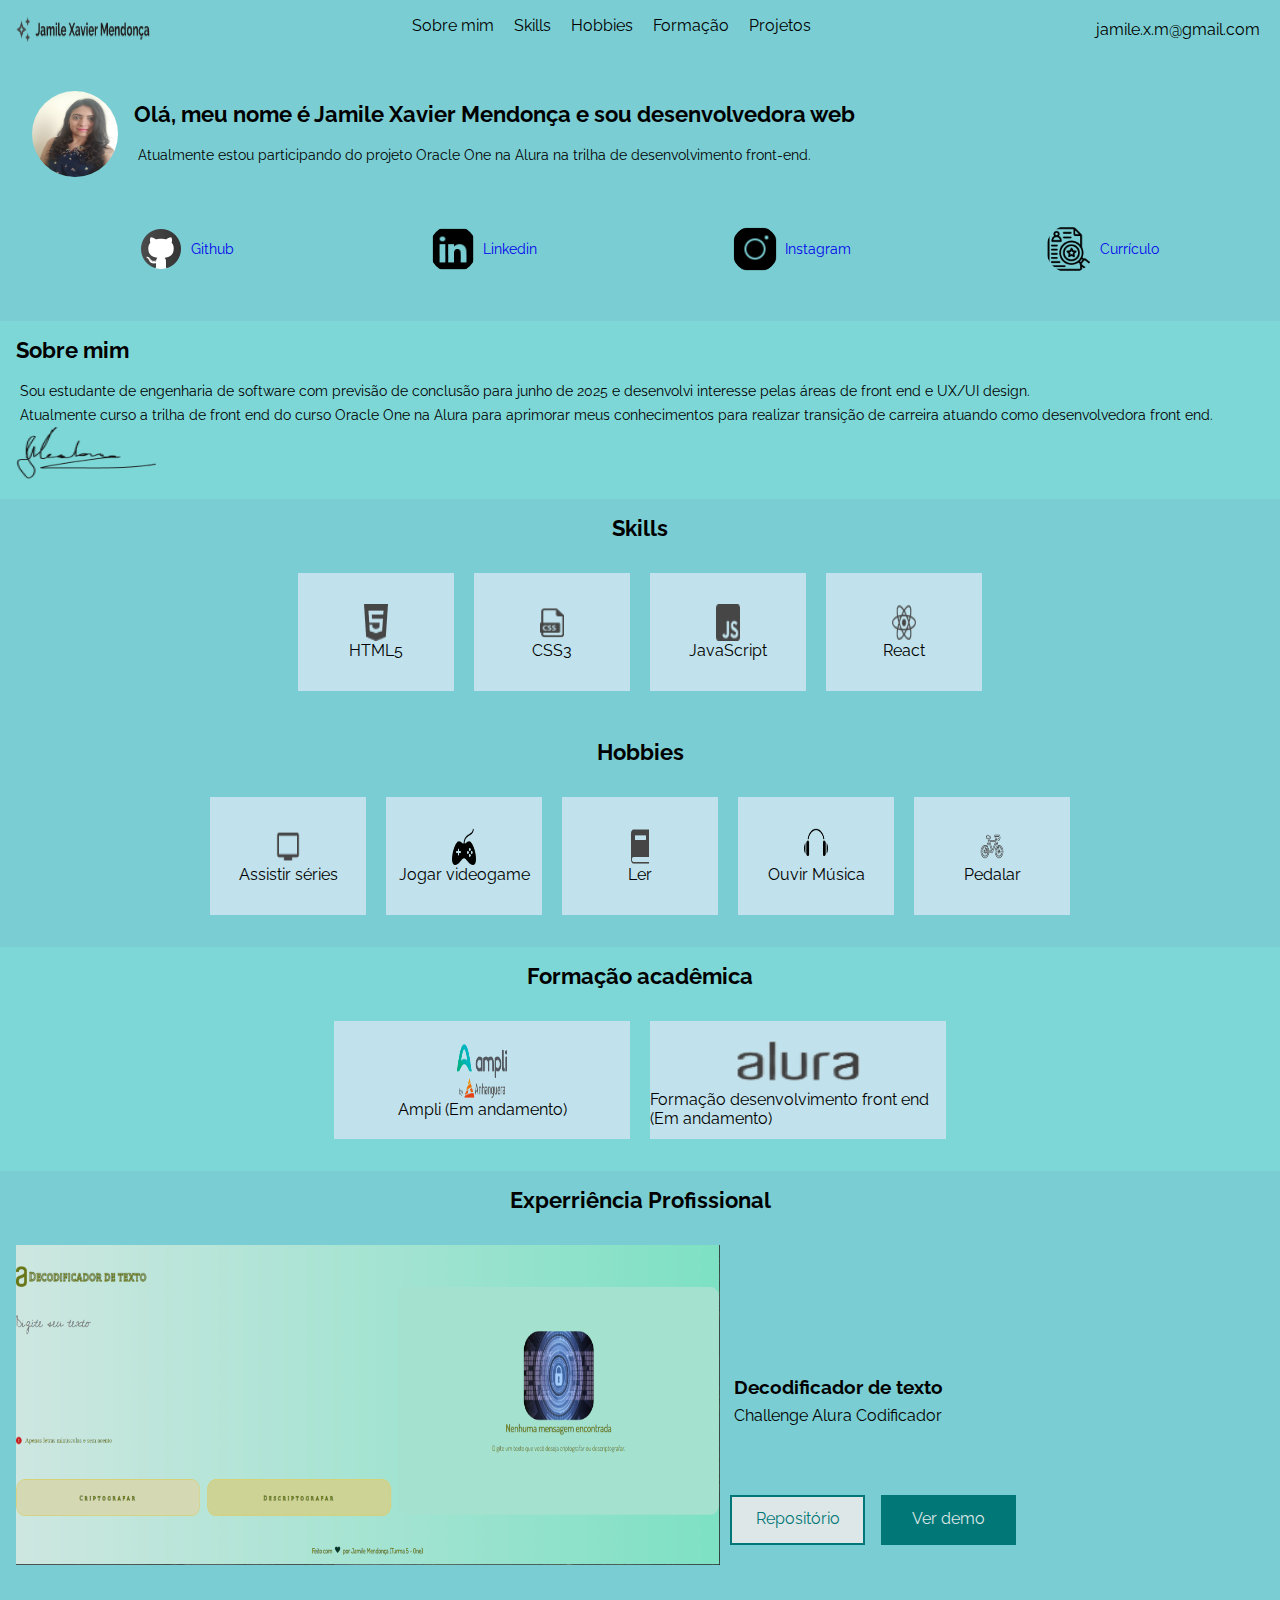
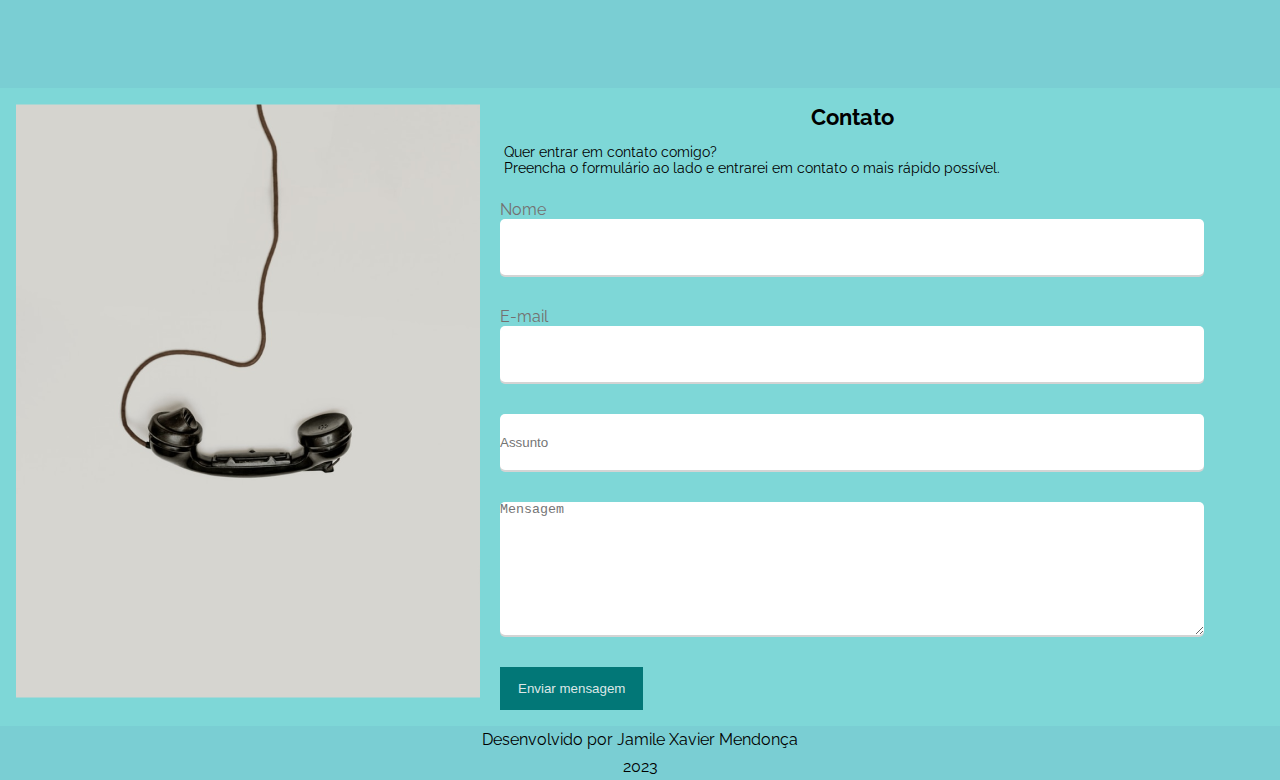
<file: index.html>
<!DOCTYPE html>
<html lang="en">
  <head>
    <meta charset="UTF-8" />
    <meta name="viewport" content="width=device-width, initial-scale=1.0" />
    <title>Jamile Xavier Mendonça - Portfólio</title>
    <link rel="preconnect" href="https://fonts.googleapis.com" />
    <link rel="preconnect" href="https://fonts.gstatic.com" crossorigin />
    <link
      href="https://fonts.googleapis.com/css2?family=Raleway:wght@400;700&display=swap"
      rel="stylesheet"
    />
    <link rel="stylesheet" href="./assets/css/style.css" />
    <link rel="stylesheet" href="./assets/css/header/header.css" />
    <link rel="stylesheet" href="./assets/css/profile/profile.css" />
    <link rel="stylesheet" href="./assets/css/social-media/social-media.css" />
    <link rel="stylesheet" href="./assets/css/about/about.css" />
    <link rel="stylesheet" href="./assets/css/skills/skills.css" />
    <link rel="stylesheet" href="./assets/css/hobbies/hobbies.css" />
    <link
      rel="stylesheet"
      href="./assets/css/academic-formation/academic-formation.css"
    />
    <link
      rel="stylesheet"
      href="./assets/css/profissional-experience/profissional-experience.css"
    />
    <link rel="stylesheet" href="./assets/css/contact/contact.css" />
    <link rel="stylesheet" href="./assets/css/footer/footer.css" />
  </head>
  <body>
    <header>
      <img src="./assets/images/logo.png" alt="Logomarca do portfólio" />
      <nav>
        <ul>
          <li><a href="">Sobre mim</a></li>
          <li><a href="">Skills</a></li>
          <li><a href="">Hobbies</a></li>
          <li><a href="">Formação</a></li>
          <li><a href="">Projetos</a></li>
        </ul>
      </nav>
      <p>jamile.x.m@gmail.com</p>
    </header>
    <main>
      <section class="profile">
        <div class="introduction">
          <img
            src="./assets/images/Foto-perfil.jpeg"
            alt="Foto de perfil Jamile"
          />
          <div class="introduction__text">
            <h1>
              Olá, meu nome é Jamile Xavier Mendonça e sou desenvolvedora web
            </h1>
            <p>
              Atualmente estou participando do projeto Oracle One na Alura na
              trilha de desenvolvimento front-end.
            </p>
          </div>
        </div>
        <section class="social__media">
          <div class="github">
            <img src="./assets/images/github.png" alt="imagem github" /><a
              href="https://github.com/jamile-mendonca"
              >Github</a
            >
          </div>
          <div class="linkedin">
            <img src="./assets/images/linkedin.png" alt="imagem linkedin" /><a
              href="https://www.linkedin.com/in/jamile-mendonca/"
              >Linkedin</a
            >
          </div>
          <div class="instagram">
            <img src="./assets/images/instagram.png" alt="imagem instagram" /><a
              href="https://www.instagram.com/jamile.mendonca/"
              >Instagram</a
            >
          </div>
          <div class="curriculum">
            <img src="./assets/images/resume.png" alt="imagem currículo" /><a
              href="./curriculo.html"
              >Currículo</a
            >
          </div>
        </section>
      </section>
      <section class="about">
        <h2>Sobre mim</h2>
        <p>
          Sou estudante de engenharia de software com previsão de conclusão para
          junho de 2025 e desenvolvi interesse pelas áreas de front end e UX/UI
          design.
        </p>
        <p>
          Atualmente curso a trilha de front end do curso Oracle One na Alura
          para aprimorar meus conhecimentos para realizar transição de carreira
          atuando como desenvolvedora front end.
        </p>
        <img
          src="./assets/images/signature.png"
          alt="Imagem de uma assinatura"
        />
      </section>
      <section class="skills">
        <h2>Skills</h2>
        <div class="languages">
          <figure>
            <img src="./assets/images/html.png" alt="símbolo html" />
            <figcaption>HTML5</figcaption>
          </figure>
          <figure>
            <img src="./assets/images/css.png" alt="símbolo css" />
            <figcaption>CSS3</figcaption>
          </figure>
          <figure>
            <img
              src="./assets/images/javascript.png"
              alt="símbolo JavaScript"
            />
            <figcaption>JavaScript</figcaption>
          </figure>
          <figure>
            <img src="./assets/images/react.png" alt="símbolo react" />
            <figcaption>React</figcaption>
          </figure>
        </div>
      </section>
      <section class="hobbies">
        <h2>Hobbies</h2>
        <div class="hobbies__activies">
          <figure>
            <img src="./assets/images/series.png" alt="imagem televisão" />
            <figcaption>Assistir séries</figcaption>
          </figure>
          <figure>
            <img
              src="./assets/images/videogame.png"
              alt="imagem manete de videogame"
            />
            <figcaption>Jogar videogame</figcaption>
          </figure>
          <figure>
            <img src="./assets/images/livro.png" alt="imagem livro" />
            <figcaption>Ler</figcaption>
          </figure>
          <figure>
            <img src="./assets/images/musica.png" alt="imagem fone de ouvido" />
            <figcaption>Ouvir Música</figcaption>
          </figure>
          <figure>
            <img src="./assets/images/bicicleta.png" alt="imagem bicicleta" />
            <figcaption>Pedalar</figcaption>
          </figure>
        </div>
      </section>
      <section class="academic__education">
        <h2>Formação acadêmica</h2>
        <div class="academic__education--school">
          <figure>
            <img src="./assets/images/ampli.png" alt="Logomarca Ampli" />
            <figcaption>Ampli (Em andamento)</figcaption>
          </figure>
          <figure>
            <img src="./assets/images/alura.png" alt="Logomarca Alura" />
            <figcaption>
              Formação desenvolvimento front end (Em andamento)
            </figcaption>
          </figure>
        </div>
      </section>
      <section class="professional__experience">
        <h2>Experriência Profissional</h2>
        <div class="decodificador">
          <div class="decodificador__image">
            <img
              src="./assets/images/decodificador.png"
              alt="Imagem do projeto decodificador de texto"
            />
          </div>
          <div class="decodificador__text__button">
            <h3>Decodificador de texto</h3>
            <p>Challenge Alura Codificador</p>
            <div class="decodificador__button">
              <a
                href="https://github.com/jamile-mendonca/Challenge-Decodificador-Alura"
                class="repository"
                >Repositório</a
              >
              <a
                href="https://jamile-mendonca.github.io/Challenge-Decodificador-Alura/"
                class="demonstration"
                >Ver demo</a
              >
            </div>
          </div>
        </div>
      </section>
      <section class="contact">
        <div class="img__phone">
          <img
            src="./assets/images/telefone.png"
            alt="Imagem de um telefone fixo"
          />
        </div>
        <div class="form__contact">
          <h2>Contato</h2>
          <p>
            Quer entrar em contato comigo?<br />
            Preencha o formulário ao lado e entrarei em contato o mais rápido
            possível.
          </p>
          <form>
            <label for="name">Nome</label>
            <input type="text" id="name" />
            <label for="email">E-mail</label>
            <input type="email" id="email" />

            <input type="text" id="subject" placeholder="Assunto" />

            <textarea
              name="message"
              id="message"
              cols="30"
              rows="10"
              placeholder="Mensagem"
            ></textarea>
          </form>
          <button type="submit">Enviar mensagem</button>
        </div>
      </section>
    </main>
    <footer>
      <p>Desenvolvido por Jamile Xavier Mendonça</p>
      <p>2023</p>
    </footer>
  </body>
</html>
</file>
<file: assets/css/style.css>
* {
  margin: 0;
  padding: 0;
  box-sizing: border-box;
}

:root {
  font-size: 62.5%;
  --color-primary: #7aced3;
  --color-secondary: #7ed7d7;
  --font-size-h2: 2.2rem;
  --font-size-p: 1.4rem;
}

body {
  background-color: var(--color-primary);
  font-family: "Raleway", sans-serif;
  font-size: 1.6rem;
}
</file>
<file: assets/css/header/header.css>
header {
  display: flex;
  justify-content: space-between;
  padding: 1.6rem;
}

header img {
  width: 13.4rem;
}

nav {
  display: none;
}

@media (min-width: 1024px) {
  header nav {
    display: flex;
  }

  header > nav > ul {
    display: flex;
  }

  header > nav > ul > li {
    display: flex;
    padding-right: 2rem;
  }

  header > nav > ul > li > a {
    color: black;
    text-decoration: none;
  }
}
</file>
<file: assets/css/profile/profile.css>
.profile {
  padding: 1.6rem;
}

.profile img {
  border-radius: 100%;
  height: 11.8rem;
  padding: 1.6rem;
  width: 11.8rem;
}

.profile h1 {
  font-size: 2.2rem;
  padding-bottom: 1.6rem;
}

.profile p {
  font-size: 1.4rem;
}

@media (min-width: 768px) {
  .introduction {
    display: flex;
    align-items: center;
  }
}
</file>
<file: assets/css/social-media/social-media.css>
.social__media {
  display: grid;
  grid-template-columns: 50% 50%;
  padding: 1.6rem;
}

.github,
.linkedin,
.instagram,
.curriculum {
  align-items: center;
  display: flex;
}

.social__media img {
  height: 8rem;
  width: 8rem;
}

.social__media a {
  font-size: var(--font-size-p);
  margin-left: -1rem;
  text-decoration: none;
}

@media (min-width: 1024px) {
  .social__media {
    display: flex;
    justify-content: space-around;
  }
}
</file>
<file: assets/css/about/about.css>
.about {
  background-color: var(--color-secondary);
  padding: 1.6rem;
}

.about h2 {
  font-size: var(--font-size-h2);
  padding-bottom: 1.6rem;
}

.about p {
  font-size: var(--font-size-p);
}

.about img {
  height: 5.2rem;
  width: 14rem;
}
</file>
<file: assets/css/skills/skills.css>
.skills {
  padding: 1.6rem;
}

.skills h2 {
  font-size: var(--font-size-h2);
  padding-bottom: 3.2rem;
  text-align: center;
}

.languages {
  display: grid;
  grid-template-columns: 50% 50%;
  justify-items: center;
}

.languages > figure {
  align-items: center;
  background-color: rgb(193, 226, 236);
  display: flex;
  flex-direction: column;
  height: 11.8rem;
  justify-content: center;
  margin-bottom: 1.6rem;
  width: 15.6rem;
}

.languages > figure > img {
  height: 3.7rem;
  width: 2.4rem;
}

@media (min-width: 1024px) {
  .languages {
    display: flex;
    gap: 2rem;
    justify-content: center;
  }
}
</file>
<file: assets/css/hobbies/hobbies.css>
.hobbies {
  padding: 1.6rem;
}

.hobbies h2 {
  font-size: var(--font-size-h2);
  padding-bottom: 3.2rem;
  text-align: center;
}

.hobbies__activies {
  display: grid;
  grid-template-columns: 50% 50%;
  justify-items: center;
}

.hobbies__activies > figure {
  align-items: center;
  background-color: rgb(193, 226, 236);
  display: flex;
  flex-direction: column;
  height: 11.8rem;
  justify-content: center;
  margin-bottom: 1.6rem;
  width: 15.6rem;
}

.hobbies__activies > figure > img {
  height: 3.7rem;
  width: 2.4rem;
}

@media (min-width: 1024px) {
  .hobbies__activies {
    display: flex;
    gap: 2rem;
    justify-content: center;
  }
}
</file>
<file: assets/css/academic-formation/academic-formation.css>
.academic__education {
  background-color: var(--color-secondary);
  padding: 1.6rem;
}

.academic__education h2 {
  font-size: var(--font-size-h2);
  padding-bottom: 3.2rem;
  text-align: center;
}

.academic__education--school {
  align-items: center;
  display: flex;
  flex-direction: column;
  justify-content: center;
}

.academic__education--school > figure {
  align-items: center;
  background-color: rgb(193, 226, 236);
  display: flex;
  flex-direction: column;
  height: 11.8rem;
  justify-content: center;
  margin-bottom: 1.6rem;
  width: 29.6rem;
}

.academic__education--school > figure > img {
  height: 5.8rem;
  width: 12.4rem;
}

.academic__education--school > figure > figcaption {
  text-align: start;
}

@media (min-width: 768px) {
  .academic__education--school {
    flex-direction: row;
    gap: 2rem;
  }
}
</file>
<file: assets/css/profissional-experience/profissional-experience.css>
.professional__experience {
  padding: 1.6rem;
}

.professional__experience h2 {
  font-size: var(--font-size-h2);
  padding-bottom: 3.2rem;
  text-align: center;
}

.decodificador {
  height: 25.1rem;
  width: 29.6rem;
}

.decodificador img {
  height: 14.4rem;
  width: 29.6rem;
}

.decodificador h3,
p {
  padding: 0.4rem;
}

.decodificador p {
  padding-bottom: 2rem;
}

.repository,
.demonstration {
  margin-top: 5rem;
  padding: 1.2rem 2rem;
  text-decoration: none;
}

.repository {
  background-color: #dde7e7;
  border: 0.2rem solid #027777;
  color: #027777;
}

.demonstration {
  background-color: #027777;
  border: 0.2rem solid #027777;
  color: #dde7e7;
  margin-left: 1.6rem;
}

@media (min-width: 768px) {
  .decodificador {
    height: 42.7rem;
    width: 70.4rem;
  }

  .decodificador img {
    height: 32rem;
    width: 70.4rem;
  }
}

@media (min-width: 1024px) {
  .decodificador {
    display: flex;
    gap: 1rem;
    width: 40rem;
  }

  .decodificador__text__button {
    display: flex;
    flex-direction: column;
    justify-content: center;
  }

  .decodificador__button {
    display: flex;
  }

  .repository,
  .demonstration {
    height: 5rem;
    width: 13.5rem;
    text-align: center;
  }
}
</file>
<file: assets/css/contact/contact.css>
.contact {
  background-color: var(--color-secondary);
  padding: 1.6rem;
}

.img__phone {
  display: none;
}

.contact h2 {
  font-size: var(--font-size-h2);
  padding-bottom: 1rem;
  text-align: center;
}

.contact p {
  font-size: var(--font-size-p);
  margin-bottom: 2rem;
}

.contact label {
  color: #747070;
}

.contact form {
  display: flex;
  flex-direction: column;
}

.contact input {
  border: none;
  border-radius: 0.5rem;
  box-shadow: 0rem 0.2rem 0rem 0rem #d4d4d4;
  height: 5.6rem;
  margin-bottom: 3.2rem;
  width: 29.6rem;
}

.contact textarea {
  border: none;
  border-radius: 0.5rem;
  box-shadow: 0rem 0.2rem 0rem 0rem #d4d4d4;
  height: 13.3rem;
  margin-bottom: 3.2rem;
  width: 29.6rem;
}

.contact button {
  border: 0.2rem solid #027777;
  background-color: #027777;
  color: #dde7e7;
  padding: 1.2rem 1.6rem;
}

@media (min-width: 768px) {
  .contact input {
    width: 70.4rem;
  }

  .contact textarea {
    width: 70.4rem;
  }
}

@media (min-width: 1024px) {
  .contact {
    display: flex;
  }

  .img__phone {
    display: block;
    margin-right: 2rem;
  }
}
</file>
<file: assets/css/footer/footer.css>
footer {
  text-align: center;
}
</file>
